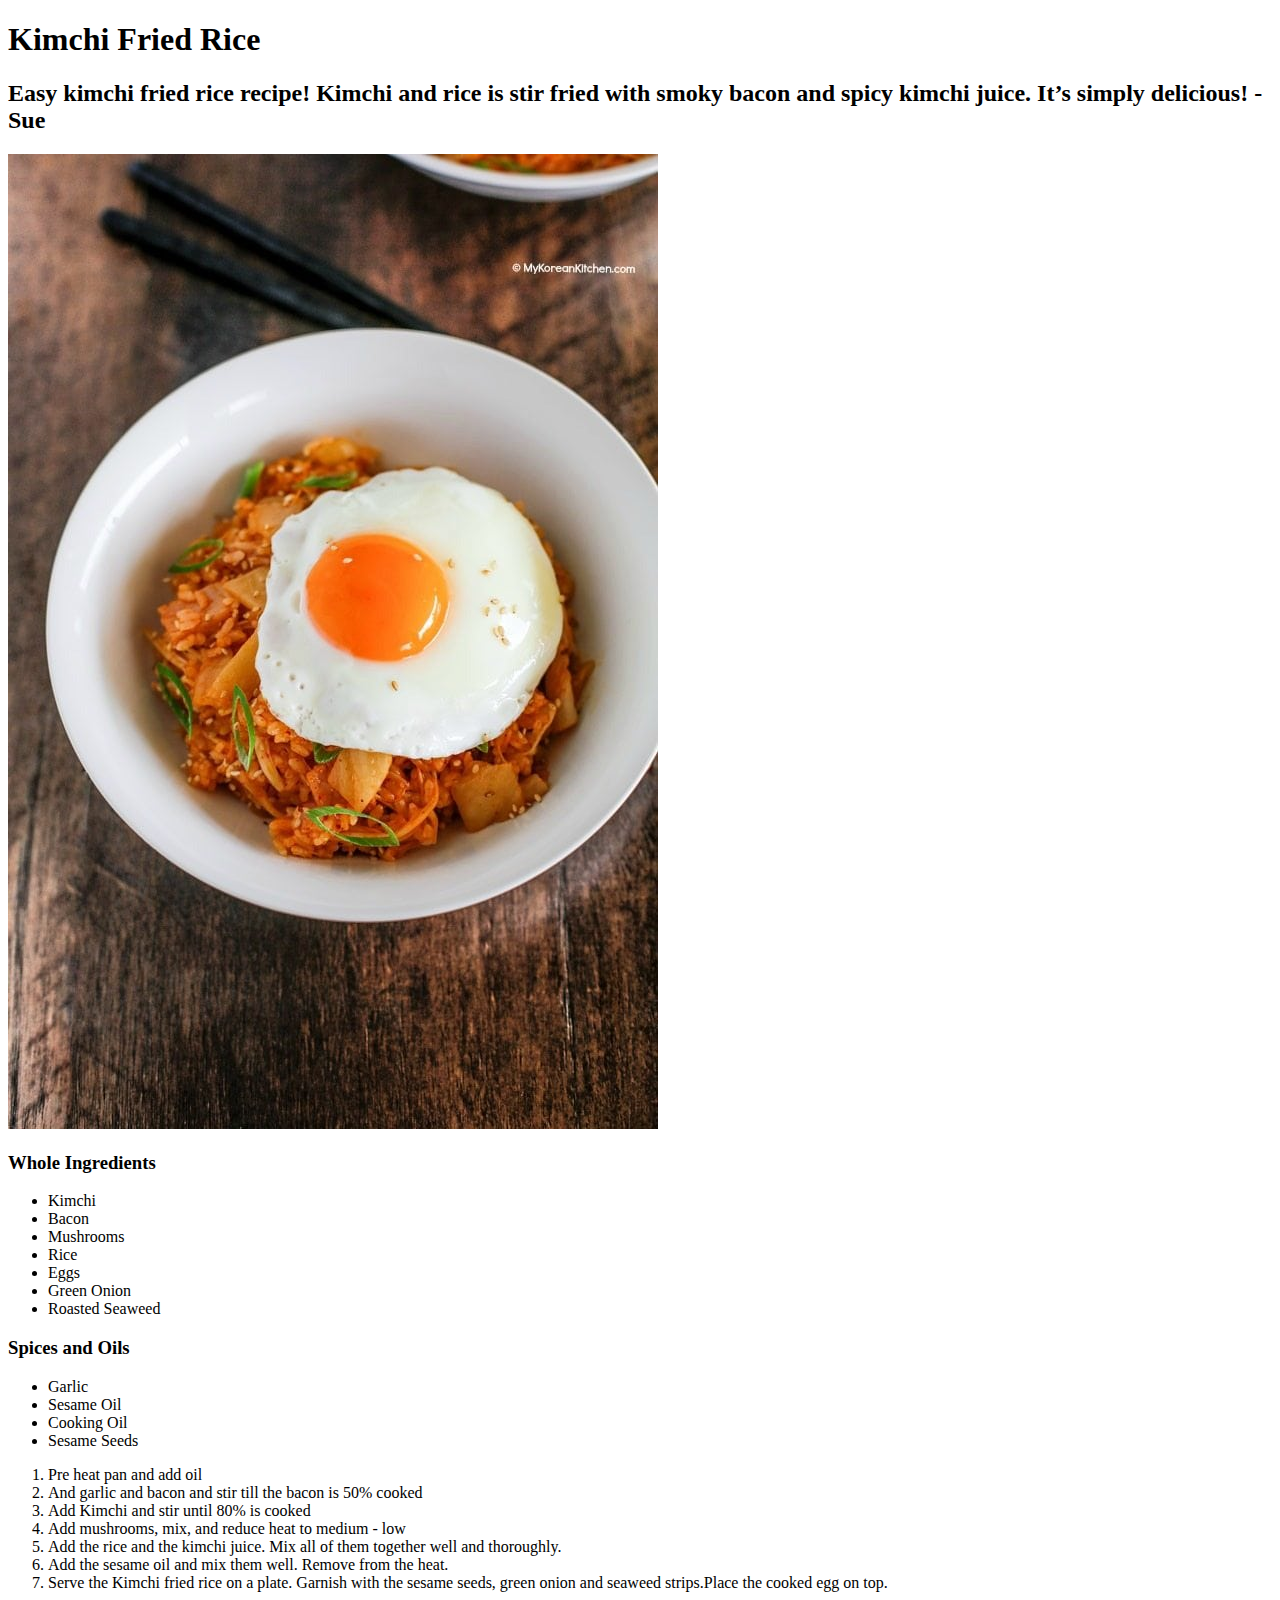
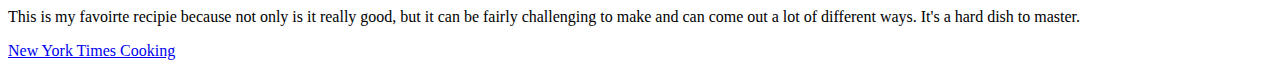
<file: index.html>
<!DOCTYPE html>
<html>
<head>
<title>My Favorite Recipe</title>
</head>
<body>

<h1>Kimchi Fried Rice</h1>

<h2>Easy kimchi fried rice recipe! Kimchi and rice is stir fried with smoky bacon and spicy kimchi juice. It’s simply delicious! -Sue</h2>

<img src="kimchi.jpg" alt="Kimchi Freid Rice!">

<h3>Whole Ingredients</h3>

<ul>
  <li>Kimchi</li>
  <li>Bacon</li>
  <li>Mushrooms</li>
  <li>Rice</li>
  <li>Eggs</li>
  <li>Green Onion</li>
  <li>Roasted Seaweed</li>
</ul>

<h3>Spices and Oils</h3>

<ul>
  <li>Garlic</li>
  <li>Sesame Oil</li>
  <li>Cooking Oil</li>
  <li>Sesame Seeds</li>
</ul>

<ol>
  <li>Pre heat pan and add oil</li>
  <li>And garlic and bacon and stir till the bacon is 50% cooked</li>
  <li>Add Kimchi and stir until 80% is cooked</li>
  <li>Add mushrooms, mix, and reduce heat to medium - low</li>
  <li>Add the rice and the kimchi juice. Mix all of them together well and thoroughly.</li>
  <li>Add the sesame oil and mix them well. Remove from the heat.</li>
  <li>Serve the Kimchi fried rice on a plate. Garnish with the sesame seeds, green onion and seaweed strips.Place the cooked egg on top.</li>
</ol>

<p>This is my favoirte recipie because not only is it really good, but it can be fairly challenging to make and can come out a lot of different ways. It's a hard dish to master.</p>

<a href="https://cooking.nytimes.com/">New York Times Cooking</a>

</body>
</html>
</file>
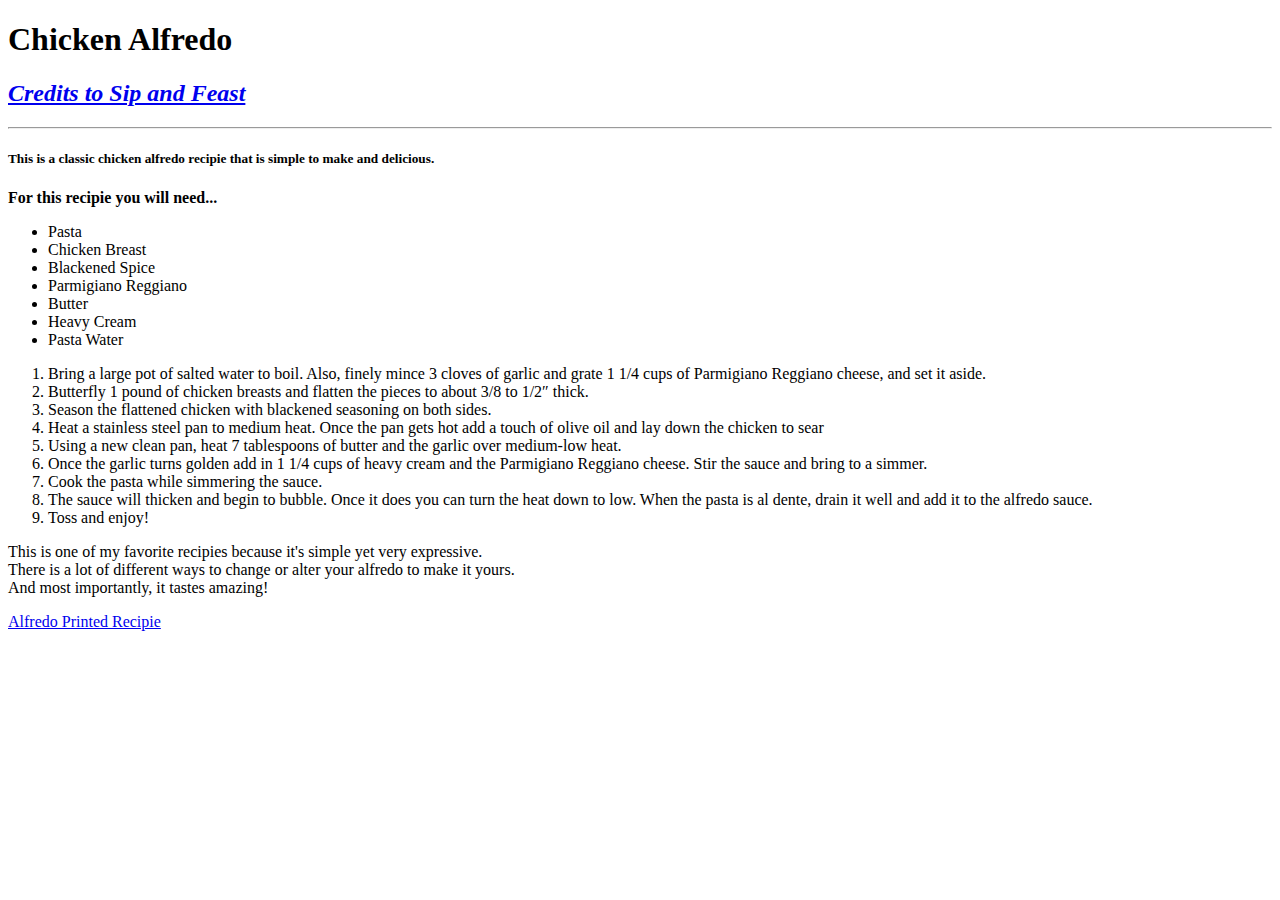
<file: lab01/index.html>
<!DOCTYPE html>
<html lang="en">
<head>
    <title>My Favorite Recipie</title>

</head>
<body>
    <h1>Chicken Alfredo</h1>
    <h2> <a href="https://www.youtube.com/watch?v=sOS0vitCku4&t=442s"><i>Credits to Sip and Feast</i></a></h2>
    <hr>
    <h5>This is a classic chicken alfredo recipie that is simple to make and delicious.</h5>
    <p><b>For this recipie you will need...</b></p>
    <ul>
        <li>Pasta</li>
        <li>Chicken Breast</li>
        <li>Blackened Spice</li>
        <li>Parmigiano Reggiano</li>
        <li>Butter</li>
        <li>Heavy Cream</li>
        <li>Pasta Water</li>
    </ul>
    <ol>
        <li>Bring a large pot of salted water to boil. 
            Also, finely mince 3 cloves of garlic and grate 1 1/4 cups of Parmigiano Reggiano cheese, and set it aside.</li>
        <li>Butterfly 1 pound of chicken breasts and flatten the pieces to about 3/8 to 1/2″ thick. </li>
        <li>Season the flattened chicken with blackened seasoning on both sides.</li>
        <li>Heat a stainless steel pan to medium heat.  Once the pan gets hot add a touch of olive oil and lay down the chicken to sear</li>
        <li>Using a new clean pan, heat 7 tablespoons of butter and the garlic over medium-low heat.</li>
        <li>Once the garlic turns golden add in 1 1/4 cups of heavy cream and the Parmigiano Reggiano cheese.  Stir the sauce and bring to a simmer.</li>
        <li>Cook the pasta while simmering the sauce.</li>
        <li>The sauce will thicken and begin to bubble.  Once it does you can turn the heat down to low.  When the pasta is al dente, drain it well and add it to the alfredo sauce.</li>
        <li>Toss and enjoy!</li>    
    </ol>
    <p>This is one of my favorite recipies because it's simple yet very expressive.<br> 
        There is a lot of different ways to change or alter your alfredo to make it yours.<br> And most importantly, it tastes amazing!
    </p>
    <a href="https://www.sipandfeast.com/chicken-alfredo-pasta/#h-recipe-ingredients">Alfredo Printed Recipie</a>
</body>
</html>
</file>
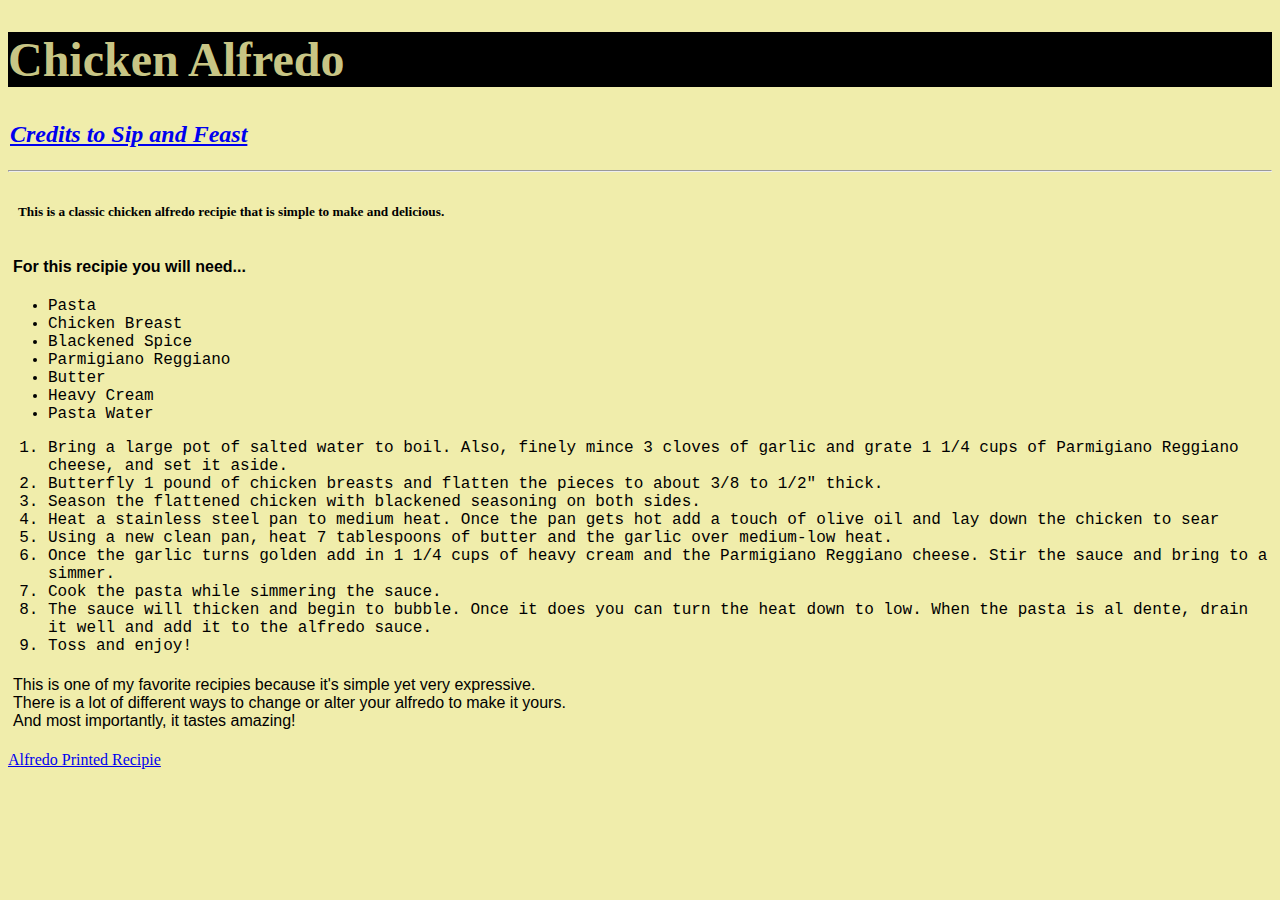
<file: lab02/index.html>
<!DOCTYPE html>
<html lang="en">
<head>
    <title>My Favorite Recipie</title>
    <link rel="stylesheet" type="text/css" href="recipe.css"/>
</head>
<body>
    <h1>Chicken Alfredo</h1>
    <h2> <a href="https://www.youtube.com/watch?v=sOS0vitCku4&t=442s"><i>Credits to Sip and Feast</i></a></h2>
    <hr>
    <h5>This is a classic chicken alfredo recipie that is simple to make and delicious.</h5>
    <p><b>For this recipie you will need...</b></p>
    <ul>
        <li>Pasta</li>
        <li>Chicken Breast</li>
        <li>Blackened Spice</li>
        <li>Parmigiano Reggiano</li>
        <li>Butter</li>
        <li>Heavy Cream</li>
        <li>Pasta Water</li>
    </ul>
    <ol>
        <li>Bring a large pot of salted water to boil. 
            Also, finely mince 3 cloves of garlic and grate 1 1/4 cups of Parmigiano Reggiano cheese, and set it aside.</li>
        <li>Butterfly 1 pound of chicken breasts and flatten the pieces to about 3/8 to 1/2″ thick. </li>
        <li>Season the flattened chicken with blackened seasoning on both sides.</li>
        <li>Heat a stainless steel pan to medium heat.  Once the pan gets hot add a touch of olive oil and lay down the chicken to sear</li>
        <li>Using a new clean pan, heat 7 tablespoons of butter and the garlic over medium-low heat.</li>
        <li>Once the garlic turns golden add in 1 1/4 cups of heavy cream and the Parmigiano Reggiano cheese.  Stir the sauce and bring to a simmer.</li>
        <li>Cook the pasta while simmering the sauce.</li>
        <li>The sauce will thicken and begin to bubble.  Once it does you can turn the heat down to low.  When the pasta is al dente, drain it well and add it to the alfredo sauce.</li>
        <li>Toss and enjoy!</li>    
    </ol>
    <p>This is one of my favorite recipies because it's simple yet very expressive.<br> 
        There is a lot of different ways to change or alter your alfredo to make it yours.<br> And most importantly, it tastes amazing!
    </p>
    <a href="https://www.sipandfeast.com/chicken-alfredo-pasta/#h-recipe-ingredients">Alfredo Printed Recipie</a>
</body>
</html>
</file>
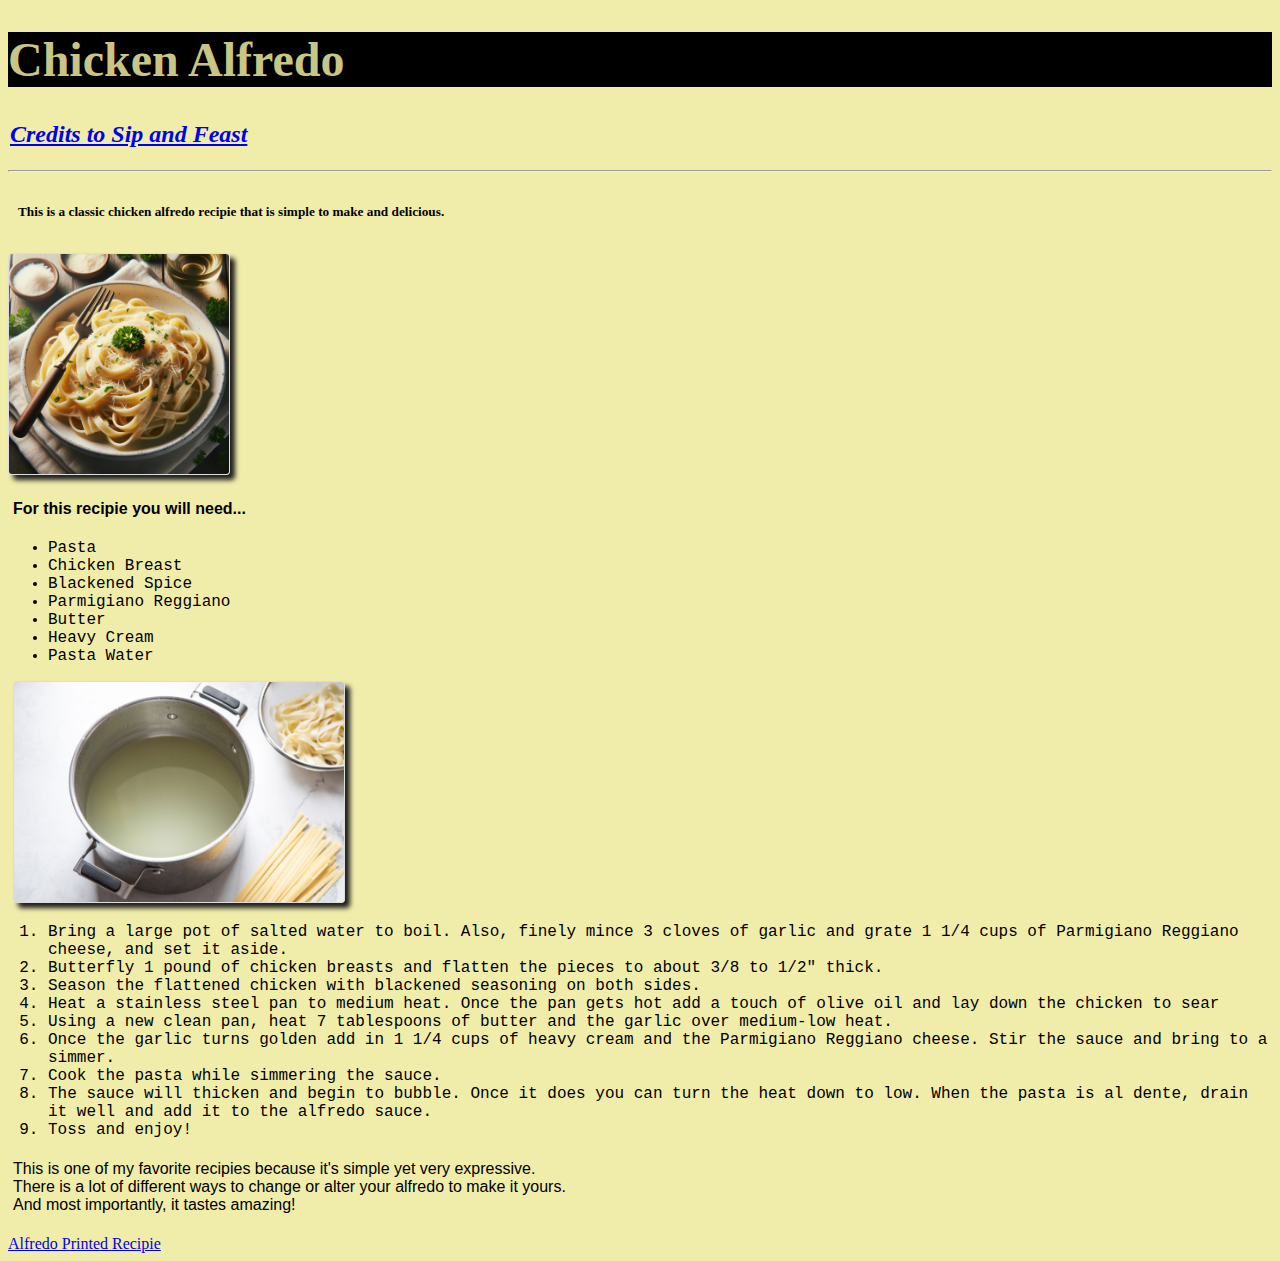
<file: lab03/index.html>
<!DOCTYPE html>
<html lang="en">
<head>
    <title>My Favorite Recipie</title>
    <link rel="stylesheet" type="text/css" href="recipe.css"/>
</head>
<body>
    <h1>Chicken Alfredo</h1>
    <h2> <a href="https://www.youtube.com/watch?v=sOS0vitCku4&t=442s"><i>Credits to Sip and Feast</i></a></h2>
    <hr>
    <h5>This is a classic chicken alfredo recipie that is simple to make and delicious.</h5>
    <img src="images/alfredo.png" alt="alfredo pasta on display" style="width:220px;height:220px;">
    <p><b>For this recipie you will need...</b></p>
    <ul>
        <li>Pasta</li>
        <li>Chicken Breast</li>
        <li>Blackened Spice</li>
        <li>Parmigiano Reggiano</li>
        <li>Butter</li>
        <li>Heavy Cream</li>
        <li>Pasta Water</li>
    </ul>
    <div class = "pastapic">
        <img src="images/pastawater.jpg" alt="Pasta water in a pot" style="width:300;height:220px;">
    </div>
    <ol>
        <li>Bring a large pot of salted water to boil. 
            Also, finely mince 3 cloves of garlic and grate 1 1/4 cups of Parmigiano Reggiano cheese, and set it aside.</li>
        <li>Butterfly 1 pound of chicken breasts and flatten the pieces to about 3/8 to 1/2″ thick. </li>
        <li>Season the flattened chicken with blackened seasoning on both sides.</li>
        <li>Heat a stainless steel pan to medium heat.  Once the pan gets hot add a touch of olive oil and lay down the chicken to sear</li>
        <li>Using a new clean pan, heat 7 tablespoons of butter and the garlic over medium-low heat.</li>
        <li>Once the garlic turns golden add in 1 1/4 cups of heavy cream and the Parmigiano Reggiano cheese.  Stir the sauce and bring to a simmer.</li>
        <li>Cook the pasta while simmering the sauce.</li>
        <li>The sauce will thicken and begin to bubble.  Once it does you can turn the heat down to low.  When the pasta is al dente, drain it well and add it to the alfredo sauce.</li>
        <li>Toss and enjoy!</li>    
    </ol>
    <p>This is one of my favorite recipies because it's simple yet very expressive.<br> 
        There is a lot of different ways to change or alter your alfredo to make it yours.<br> And most importantly, it tastes amazing!
    </p>
    <a href="https://www.sipandfeast.com/chicken-alfredo-pasta/#h-recipe-ingredients">Alfredo Printed Recipie</a>
</body>
</html>
</file>
<file: lab02/recipe.css>
body{
    background-color:rgba(238, 234, 158, 0.864);
}

header{
    background-color: beige;
}

h1{
    text-transform: full-width;
    color: rgba(238, 234, 158, 0.864);
    font-size: 300%;
    background-color: black;
    margin-top: 5;
    margin-bottom: 5;
} 

p{
    padding: 5px;
    font-family: 'Trebuchet MS', 'Lucida Sans Unicode', 'Lucida Grande', 'Lucida Sans', Arial, sans-serif;
}

ol{
    font-family: 'Courier New', Courier, monospace;
}

ul{
    font-family: 'Courier New', Courier, monospace;
}

h2{
    padding: 2px;
}

h5{
    padding: 10px;
}
</file>
<file: lab03/recipe.css>
div.pastapic{
    margin: 5px;
    width: 180px;
    border-radius: 75;
    width: auto;
    height: auto;
    display: block;

}
body{
    background-color:rgba(238, 234, 158, 0.864);
}

header{
    background-color: beige;
}

h1{
    text-transform: full-width;
    color: rgba(238, 234, 158, 0.864);
    font-size: 300%;
    background-color: black;
    margin-top: 5;
    margin-bottom: 5;
} 

p{
    padding: 5px;
    font-family: 'Trebuchet MS', 'Lucida Sans Unicode', 'Lucida Grande', 'Lucida Sans', Arial, sans-serif;
}

ol{
    font-family: 'Courier New', Courier, monospace;
}

ul{
    font-family: 'Courier New', Courier, monospace;
}

h2{
    padding: 2px;
}

h5{
    padding: 10px;
}

img{
  border: 1px solid #ddd;
  border-radius: 4px;
  box-shadow: 0;
  margin-left: auto;
  margin-right: auto;
  box-shadow: 5px 5px 5px #1e1e1e;

}
</file>
